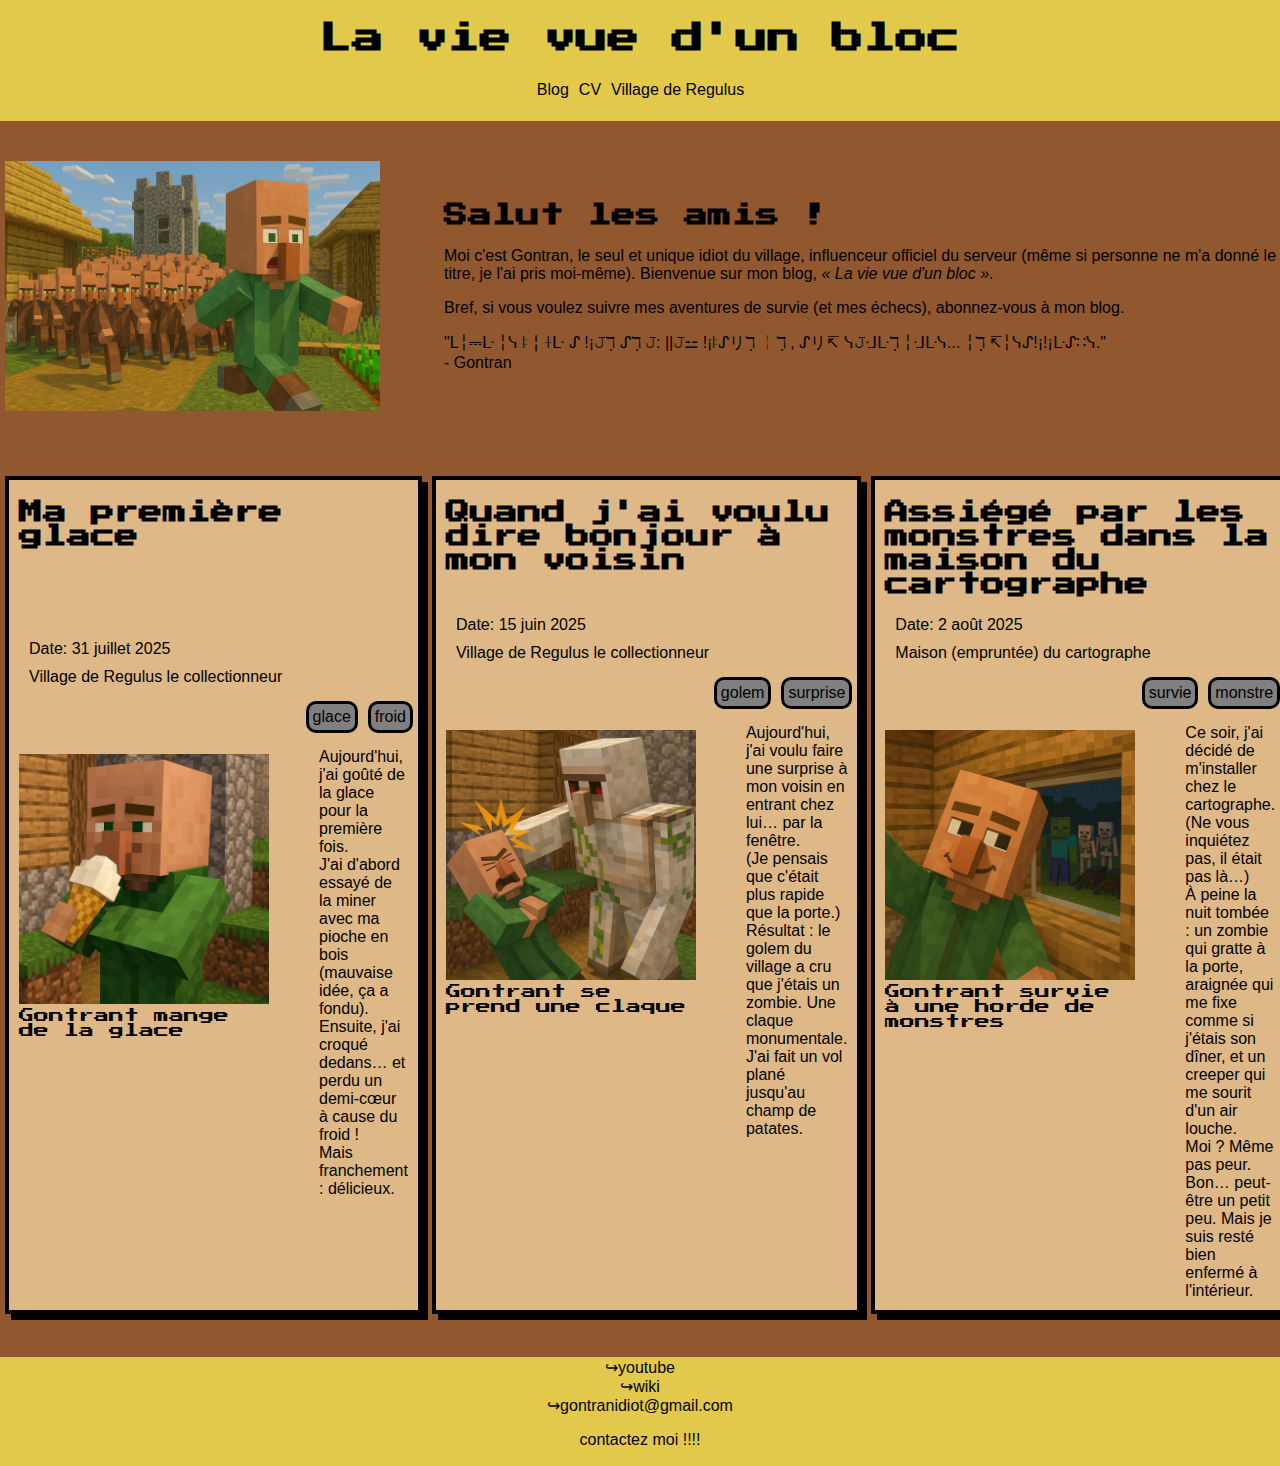
<file: index.html>
<!DOCTYPE html>
<html lang="en">

<head>
    <meta charset="UTF-8">
    <meta name="viewport" content="width=device-width, initial-scale=1.0">
    <title>La vie vue d'un bloc</title>
    <link rel="stylesheet" href="style.css">
    <link href="https://fonts.googleapis.com/css2?family=Press+Start+2P&display=swap" rel="stylesheet">
    <!--voilà le projet fun sur l'idiot du village 
    axel archambeault
    
    -->
</head>

<body>
    <nav>
        <h1>La vie vue d'un bloc</h1>
        <ul>
            <li><a href="index.html">Blog</a></li>
            <li><a href="html/cv.html">CV</a></li>
            <li><a href="/html/village.html">Village de Regulus</a></li>
        </ul>
    </nav>
    <div class="head">
        <img src="/img/poursuite.png" alt="baniere" class="baniere">
        <div class="texte">
            <h2>Salut les amis !</h2>
            <p>
                Moi c'est Gontran, le seul et unique idiot du village, influenceur officiel du serveur
                (même si personne ne m'a donné le titre, je l'ai pris moi-même). Bienvenue sur mon blog,
                <em>« La vie vue d'un bloc »</em>.
            </p>
            <p>
                Bref, si vous voulez suivre mes aventures de survie (et mes échecs), abonnez-vous à mon blog.
            </p>
            <p>
                "L╎⎓ᒷ ╎ᓭ ꖎ╎ꖌᒷ ᔑ !¡𝙹ℸ̣ ᔑℸ̣ 𝙹: ||𝙹⚍ !¡ꖎᔑリℸ̣ ╎ℸ̣ , ᔑリ↸ ᓭ𝙹ᒲᒷℸ̣ ╎ᒲᒷᓭ...
                ╎ℸ̣ ↸╎ᓭᔑ!¡!¡ᒷᔑ∷ᓭ."
                <br>- Gontran
            </p>
        </div>
    </div>
    <div class="post">
        <section class="post1">
            <div>
                <div class="text">
                    <h2>Ma première glace
                        <br><br><br><br>
                    </h2>
                    <p>Date: 31 juillet 2025</p>
                    <p>Village de Regulus le collectionneur</p>
                </div>
                <div class="tags"><span class="tag">glace</span><span class="tag">
                        froid</span></div>
                <div class="matiere">
                    <figure>
                        <img src="/img/glace.png" alt="lll">
                        <figcaption>Gontrant mange de la glace</figcaption>
                    </figure>
                    <p>Aujourd'hui, j'ai goûté de la glace pour la première fois.
                        <br>
                        J'ai d'abord essayé de la miner avec ma pioche en bois (mauvaise idée, ça a fondu).
                        <br>
                        Ensuite, j'ai croqué dedans… et perdu un demi-cœur à cause du froid !
                        <br>
                        Mais franchement : délicieux.
                    </p>
                </div>
            </div>
        </section>
        <section class="post2">
            <div>
                <div class="text">
                    <h2>Quand j'ai voulu dire bonjour à mon voisin
                        <br><br>
                    </h2>
                    <p>Date: 15 juin 2025</p>
                    <p>Village de Regulus le collectionneur</p>
                </div>
                <div class="tags"><span class="tag">golem</span><span class="tag">
                        surprise</span></div>
                <div class="matiere">
                    <figure>
                        <img src="/img/golem.png" alt="lll">
                        <figcaption>Gontrant se prend une claque</figcaption>
                    </figure>
                    <p>Aujourd'hui, j'ai voulu faire une surprise à mon voisin en entrant chez lui… par la fenêtre.
                        <br>
                        (Je pensais que c'était plus rapide que la porte.)
                        <br>

                        Résultat : le golem du village a cru que j'étais un zombie.
                        Une claque monumentale.
                        <br>
                        J'ai fait un vol plané jusqu'au champ de patates.
                    </p>
                </div>
            </div>
        </section>
        <section class="post3">
            <div>
                <div class="text">
                    <h2>Assiégé par les monstres dans la maison du cartographe</h2>
                    <p>Date: 2 août 2025</p>
                    <p>Maison (empruntée) du cartographe</p>
                </div>
                <div class="tags"><span class="tag">survie</span><span class="tag">
                        monstre</span></div>
                <div class="matiere">
                    <figure>
                        <img src="/img/nuit.png" alt="lll">
                        <figcaption>Gontrant survie à une horde de monstres</figcaption>
                    </figure>
                    <p>Ce soir, j'ai décidé de m'installer chez le cartographe.
                        (Ne vous inquiétez pas, il était pas là…)
                        <br>
                        À peine la nuit tombée :
                        un zombie qui gratte à la porte, araignée qui me fixe comme si j'étais son dîner, et un creeper qui me sourit d'un air louche.
                        <br>
                        Moi ?
                        Même pas peur.
                        Bon… peut-être un petit peu. Mais je suis resté bien enfermé à l'intérieur.

                    </p>
                </div>
            </div>
        </section>
    </div>
    <br>
    <footer>
        
        <div class="link">
            <a href="https://www.youtube.com/watch?v=K6Cpxjx2oUg">↪youtube</a>
            <a href="https://minecraftfanon.fandom.com/wiki/Village_idiot">↪wiki</a>
            <a href="">↪gontranidiot@gmail.com</a>
        </div>
        <p>contactez moi !!!!</p>
    </footer>
</body>

</html>
</file>
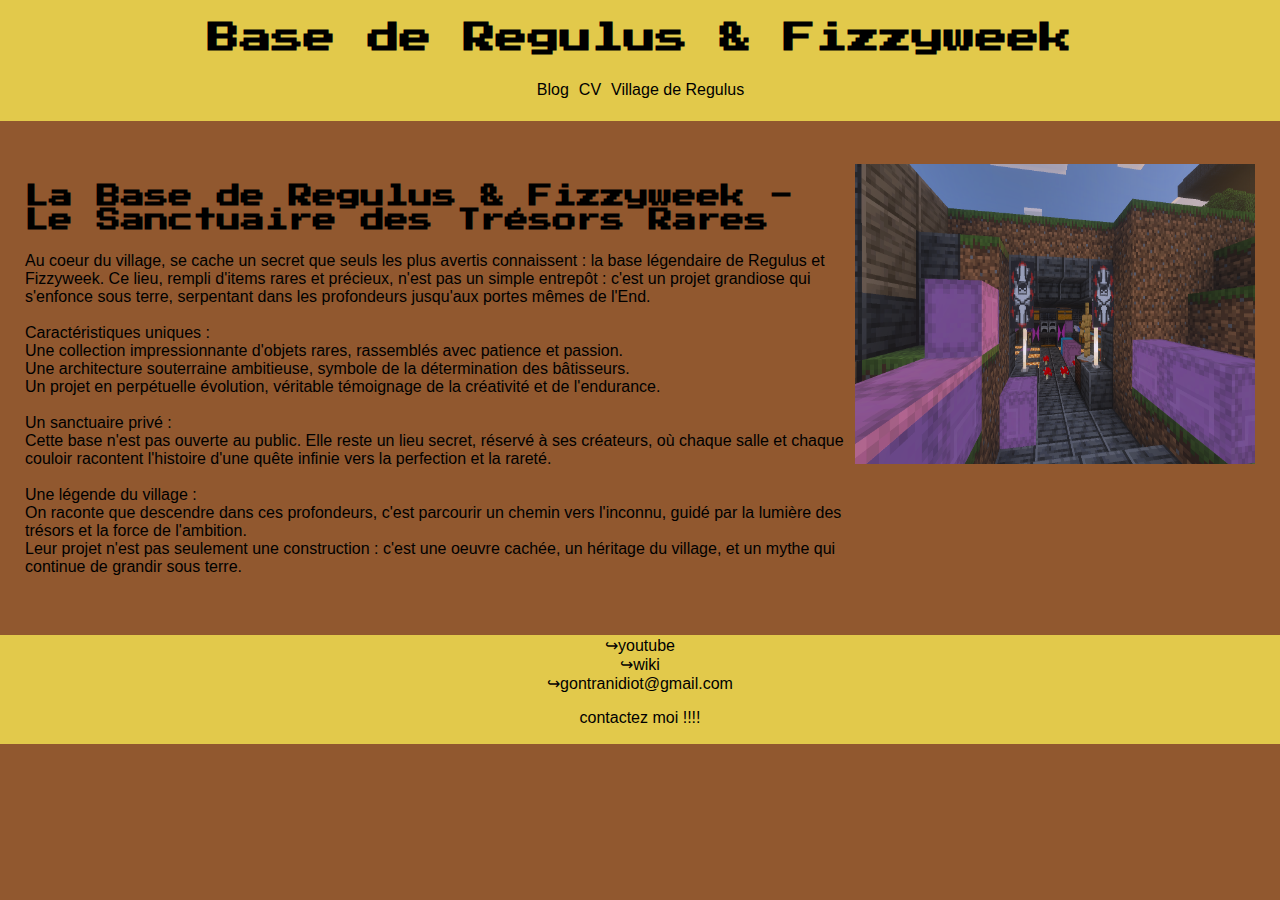
<file: html/base.html>
<!DOCTYPE html>
<html lang="en">

<head>
    <meta charset="UTF-8">
    <meta name="viewport" content="width=device-width, initial-scale=1.0">
    <title>Base de Regulus & Fizzyweek</title>
    <link rel="stylesheet" href="/style.css">
    <link href="https://fonts.googleapis.com/css2?family=Press+Start+2P&display=swap" rel="stylesheet">

</head>

<body>
    <nav>
        <h1>Base de Regulus & Fizzyweek</h1>
        <ul>
            <li><a href="/index.html">Blog</a></li>
            <li><a href="cv.html">CV</a></li>
            <li><a href="village.html">Village de Regulus</a></li>
        </ul>
    </nav>
    <br>
    <div class="presentation">
        <div>
            <h2>La Base de Regulus & Fizzyweek - Le Sanctuaire des Trésors Rares</h2>
            <p>Au coeur du village, se cache un secret que seuls les plus avertis connaissent : la base légendaire de
                Regulus et Fizzyweek.
                Ce lieu, rempli d'items rares et précieux, n'est pas un simple entrepôt : c'est un projet grandiose qui
                s'enfonce sous terre, serpentant dans les profondeurs jusqu'aux portes mêmes de l'End.
                <br><br>
                Caractéristiques uniques :
                <br>
                Une collection impressionnante d'objets rares, rassemblés avec patience et passion.
                <br>
                Une architecture souterraine ambitieuse, symbole de la détermination des bâtisseurs.
                <br>
                Un projet en perpétuelle évolution, véritable témoignage de la créativité et de l'endurance.
                <br><br>
                Un sanctuaire privé :
                <br>
                Cette base n'est pas ouverte au public. Elle reste un lieu secret, réservé à ses créateurs, où chaque
                salle et chaque couloir racontent l'histoire d'une quête infinie vers la perfection et la rareté.
                <br><br>
                Une légende du village :
                <br>
                On raconte que descendre dans ces profondeurs, c'est parcourir un chemin vers l'inconnu, guidé par la
                lumière des trésors et la force de l'ambition.
                <br>
                Leur projet n'est pas seulement une construction : c'est une oeuvre cachée, un héritage du village, et un
                mythe qui continue de grandir sous terre.</p>
        </div>
        <img src="/img/base.png" alt="">

    </div>
    <br>
    <footer>

        <div class="link">
            <a href="https://www.youtube.com/watch?v=K6Cpxjx2oUg">↪youtube</a>
            <a href="https://minecraftfanon.fandom.com/wiki/Village_idiot">↪wiki</a>
            <a href="">↪gontranidiot@gmail.com</a>
        </div>
        <p>contactez moi !!!!</p>
    </footer>
</body>

</html>
</file>
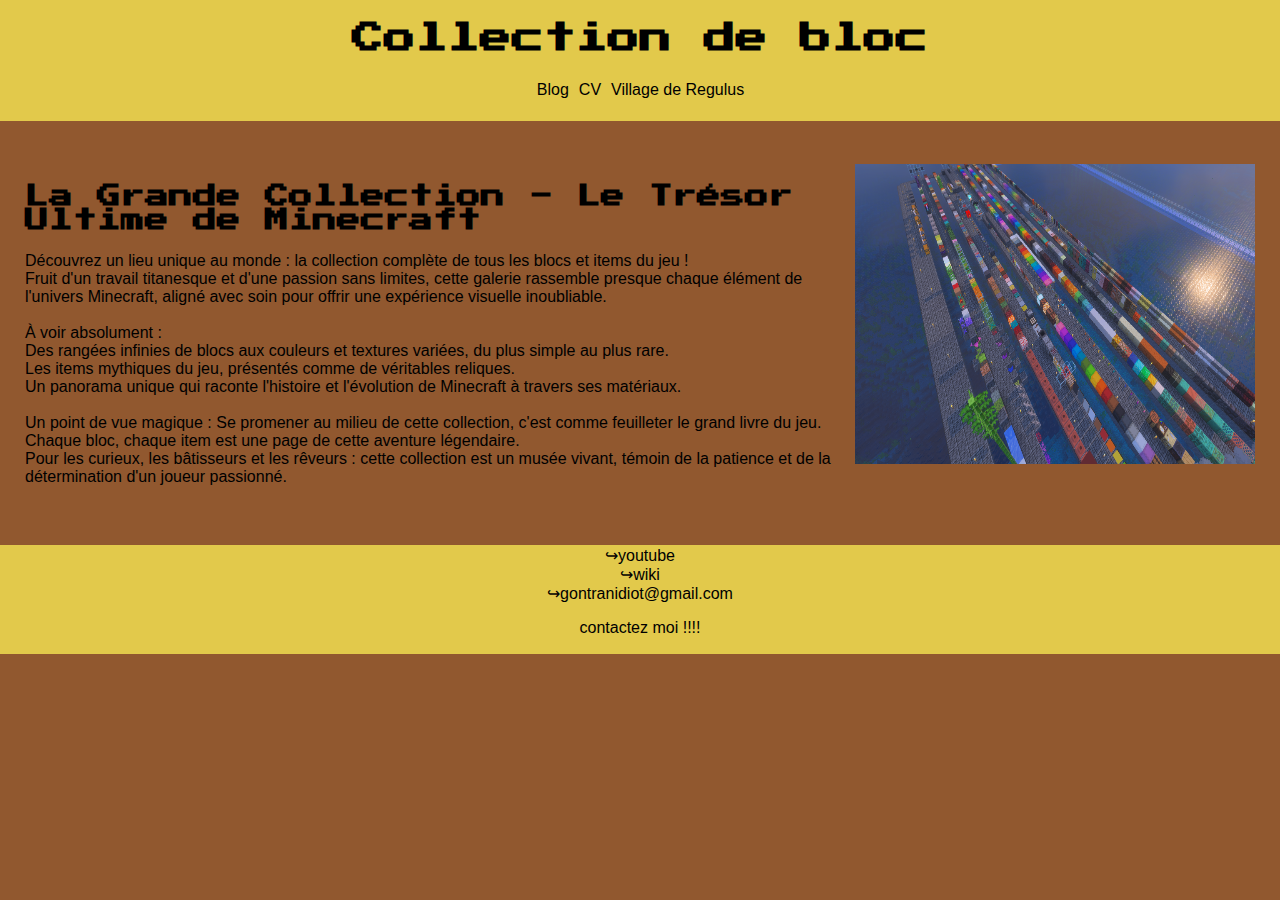
<file: html/collection.html>
<!DOCTYPE html>
<html lang="en">

<head>
    <meta charset="UTF-8">
    <meta name="viewport" content="width=device-width, initial-scale=1.0">
    <title>Collection de bloc</title>
    <link rel="stylesheet" href="/style.css">
    <link href="https://fonts.googleapis.com/css2?family=Press+Start+2P&display=swap" rel="stylesheet">

</head>

<body>
    <nav>
        <h1>Collection de bloc</h1>
        <ul>
            <li><a href="/index.html">Blog</a></li>
            <li><a href="cv.html">CV</a></li>
            <li><a href="village.html">Village de Regulus</a></li>
        </ul>
    </nav>
    <br>
    <div class="presentation">
        <div>
            <h2>La Grande Collection - Le Trésor Ultime de Minecraft</h2>
            <p>Découvrez un lieu unique au monde : la collection complète de tous les blocs et items du jeu !
                <br>
                Fruit d'un travail titanesque et d'une passion sans limites, cette galerie rassemble presque chaque
                élément de l'univers Minecraft, aligné avec soin pour offrir une expérience visuelle inoubliable.
                <br><br>
                À voir absolument :
                <br>
                Des rangées infinies de blocs aux couleurs et textures variées, du plus simple au plus rare.
                <br>
                Les items mythiques du jeu, présentés comme de véritables reliques.
                <br>
                Un panorama unique qui raconte l'histoire et l'évolution de Minecraft à travers ses matériaux.
                <br><br>
                Un point de vue magique :
                Se promener au milieu de cette collection, c'est comme feuilleter le grand livre du jeu. Chaque bloc,
                chaque item est une page de cette aventure légendaire.
                <br>
                Pour les curieux, les bâtisseurs et les rêveurs : cette collection est un musée vivant, témoin de la
                patience et de la détermination d'un joueur passionné.</p>
        </div>
        <img src="/img/collection.png" alt="">

    </div>
    <br>
    <footer>

        <div class="link">
            <a href="https://www.youtube.com/watch?v=K6Cpxjx2oUg">↪youtube</a>
            <a href="https://minecraftfanon.fandom.com/wiki/Village_idiot">↪wiki</a>
            <a href="">↪gontranidiot@gmail.com</a>
        </div>
        <p>contactez moi !!!!</p>
    </footer>
</body>

</html>
</file>
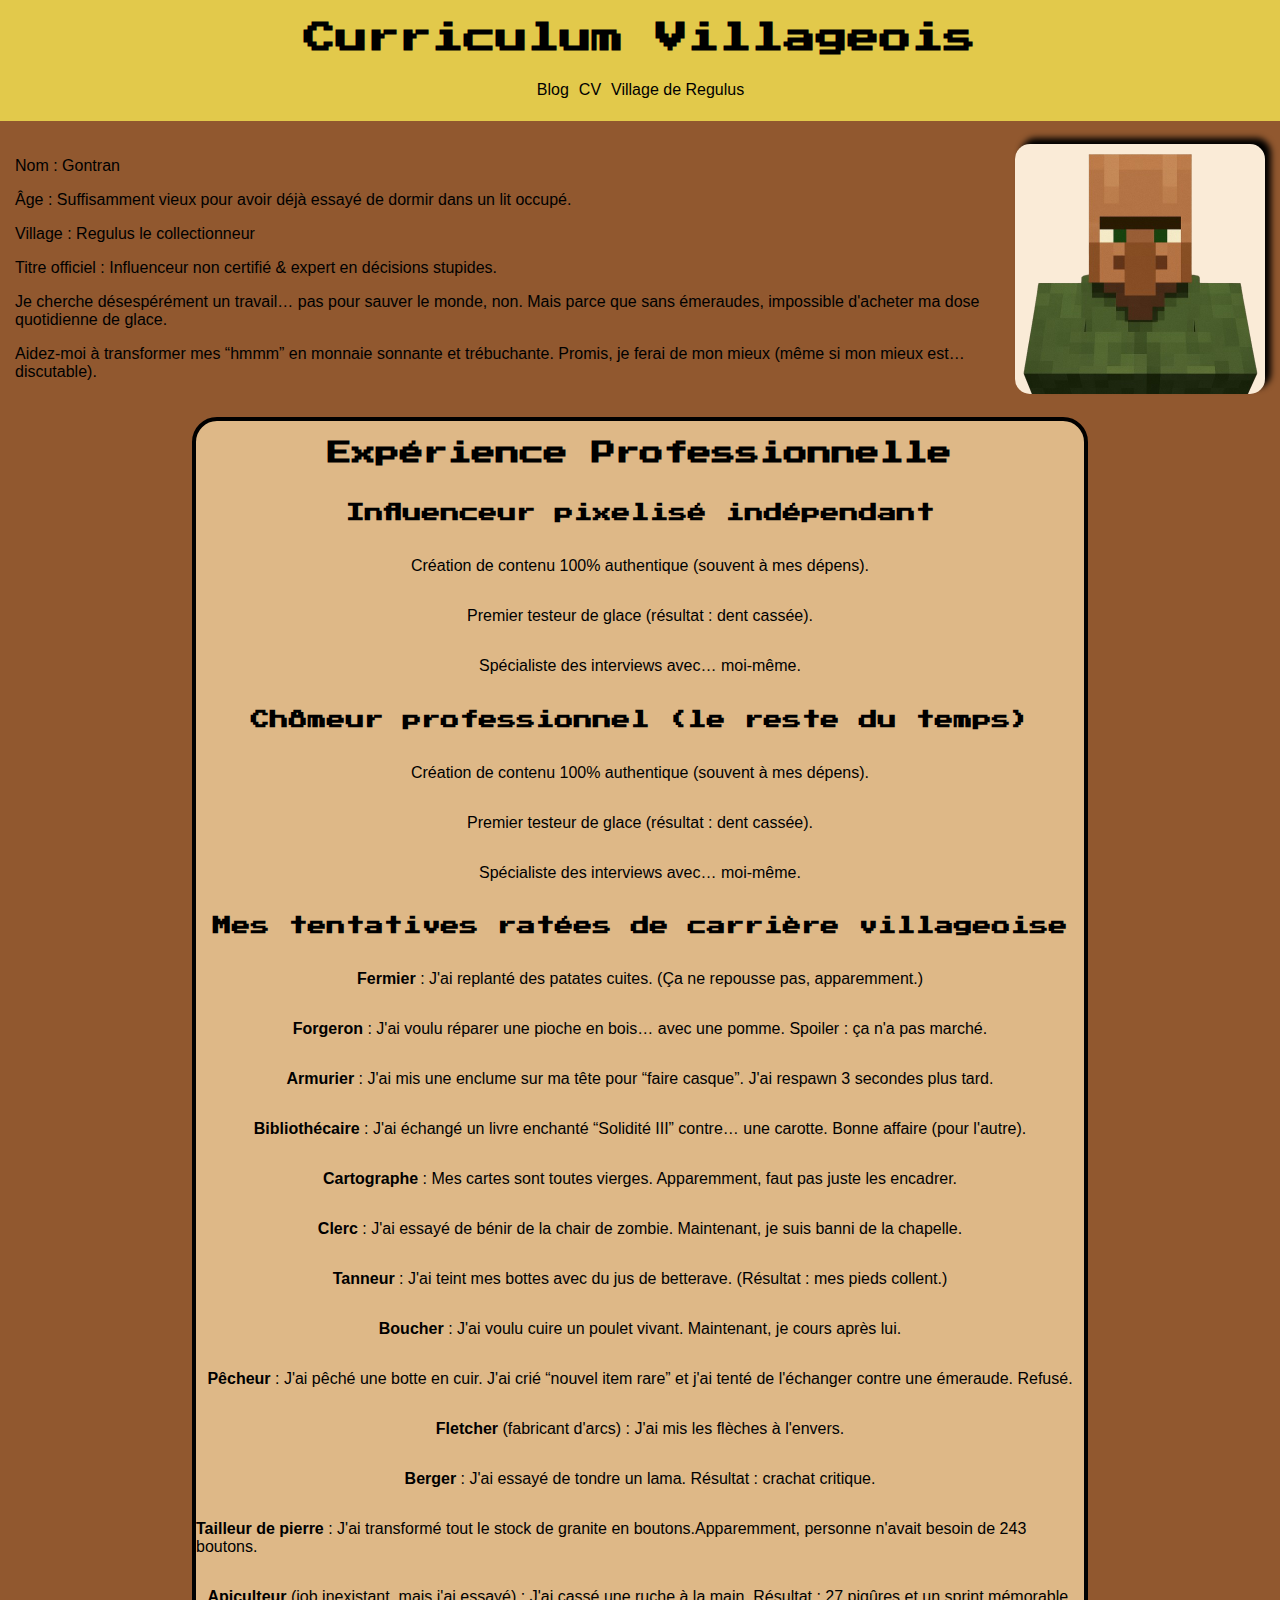
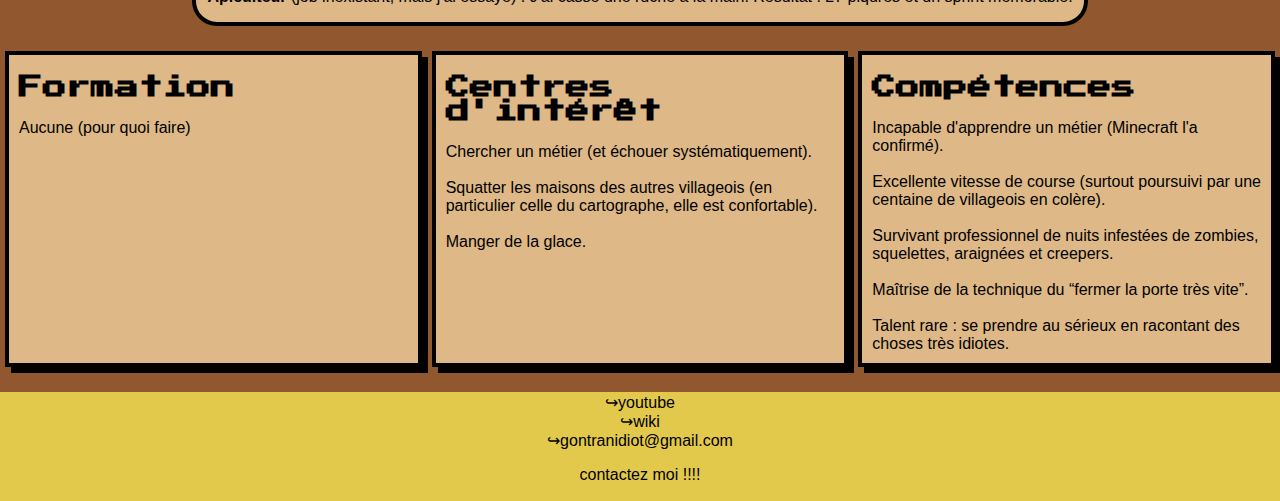
<file: html/cv.html>
<!DOCTYPE html>
<html lang="en">

<head>
    <meta charset="UTF-8">
    <meta name="viewport" content="width=device-width, initial-scale=1.0">
    <title>Cv</title>
    <link rel="stylesheet" href="/style.css">
        <link href="https://fonts.googleapis.com/css2?family=Press+Start+2P&display=swap" rel="stylesheet">

</head>

<body>
    <nav>
        <h1>Curriculum Villageois</h1>
        <ul>
            <li><a href="/index.html">Blog</a></li>
            <li><a href="cv.html">CV</a></li>
            <li><a href="village.html">Village de Regulus</a></li>
        </ul>
    </nav>
    <div class="haut">
        <div>
            <p>Nom : Gontran</p>
            <p>Âge : Suffisamment vieux pour avoir déjà essayé de dormir dans un lit occupé.</p>
            <p>Village : Regulus le collectionneur</p>
            <p>Titre officiel : Influenceur non certifié & expert en décisions stupides.</p>
            <p>Je cherche désespérément un travail… pas pour sauver le monde, non.
               Mais parce que sans émeraudes, impossible d'acheter ma dose quotidienne de glace.
            </p>
            <p>Aidez-moi à transformer mes “hmmm” en monnaie sonnante et trébuchante.
               Promis, je ferai de mon mieux (même si mon mieux est… discutable).</p>
        </div>
        <img src="/img/photo.png" alt="">
    </div>
    
    <div class="exp">
        <h2>Expérience Professionnelle</h2>
        <h3>Influenceur pixelisé indépendant</h3>
        <p>Création de contenu 100% authentique (souvent à mes dépens).</p>
        <p>Premier testeur de glace (résultat : dent cassée).</p>
        <p>Spécialiste des interviews avec… moi-même.</p>
        
        <h3>Chômeur professionnel (le reste du temps)</h3>
        <p>Création de contenu 100% authentique (souvent à mes dépens).</p>
        <p>Premier testeur de glace (résultat : dent cassée).</p>
        <p>Spécialiste des interviews avec… moi-même.</p>
        
        <h3>Mes tentatives ratées de carrière villageoise</h3>
        <p><b>Fermier</b> : J'ai replanté des patates cuites. (Ça ne repousse pas, apparemment.)</p>
        <p><b>Forgeron</b> : J'ai voulu réparer une pioche en bois… avec une pomme. Spoiler : ça n'a pas marché.</p>
        <p><b>Armurier</b> : J'ai mis une enclume sur ma tête pour “faire casque”. J'ai respawn 3 secondes plus tard.</p>
        <p><b>Bibliothécaire</b> : J'ai échangé un livre enchanté “Solidité III” contre… une carotte. Bonne affaire (pour l'autre).</p>
        <p><b>Cartographe</b> : Mes cartes sont toutes vierges. Apparemment, faut pas juste les encadrer.</p>
        <p><b>Clerc</b> : J'ai essayé de bénir de la chair de zombie. Maintenant, je suis banni de la chapelle.</p>
        <p><b>Tanneur</b> : J'ai teint mes bottes avec du jus de betterave. (Résultat : mes pieds collent.)</p>
        <p><b>Boucher</b> : J'ai voulu cuire un poulet vivant. Maintenant, je cours après lui.</p>
        <p><b>Pêcheur</b> : J'ai pêché une botte en cuir. J'ai crié “nouvel item rare” et j'ai tenté de l'échanger contre une émeraude. Refusé.</p>
        <p><b>Fletcher</b> (fabricant d'arcs) : J'ai mis les flèches à l'envers.</p>
        <p><b>Berger</b> : J'ai essayé de tondre un lama. Résultat : crachat critique.</p>
        <p><b>Tailleur de pierre</b> : J'ai transformé tout le stock de granite en boutons.Apparemment, personne n'avait besoin de 243 boutons.</p>
        <p><b>Apiculteur</b> (job inexistant, mais j'ai essayé) : J'ai cassé une ruche à la main. Résultat : 27 piqûres et un sprint mémorable.</p>
    </div>
      <div class="post">
        <section class="post1">
            
                <div class="text">
                    <h2>Formation
                    </h2>
                </div>

                <p>Aucune (pour quoi faire)</p>

            
        </section>
        <section class="post2">
            <div>
                <div class="text">
                    <h2>Centres d'intérêt

                    </h2>

                </div>


                    <p>Chercher un métier (et échouer systématiquement).
                        <br><br>
                        Squatter les maisons des autres villageois (en particulier celle du cartographe, elle est confortable).
                        <br><br>

                        Manger de la glace.

                    </p>
            </div>
        </section>
        <section class="post3">
            <div>
                <div class="text">
                    <h2>Compétences</h2>

                </div>
                    <p>Incapable d'apprendre un métier (Minecraft l'a confirmé).

                        <br>
                        <br>
                       Excellente vitesse de course (surtout poursuivi par une centaine de villageois en colère).
                        <br>
                        <br>
                        Survivant professionnel de nuits infestées de zombies, squelettes, araignées et creepers.
                        <br>
                        <br>
                        Maîtrise de la technique du “fermer la porte très vite”.
                        <br>
                        <br>
                        Talent rare : se prendre au sérieux en racontant des choses très idiotes.
                    </p>
            </div>
        </section>
    </div>
    <footer>
        
        <div class="link">
            <a href="https://www.youtube.com/watch?v=K6Cpxjx2oUg">↪youtube</a>
            <a href="https://minecraftfanon.fandom.com/wiki/Village_idiot">↪wiki</a>
            <a href="">↪gontranidiot@gmail.com</a>
        </div>
        <p>contactez moi !!!!</p>
    </footer>
</body>

</html>
</file>
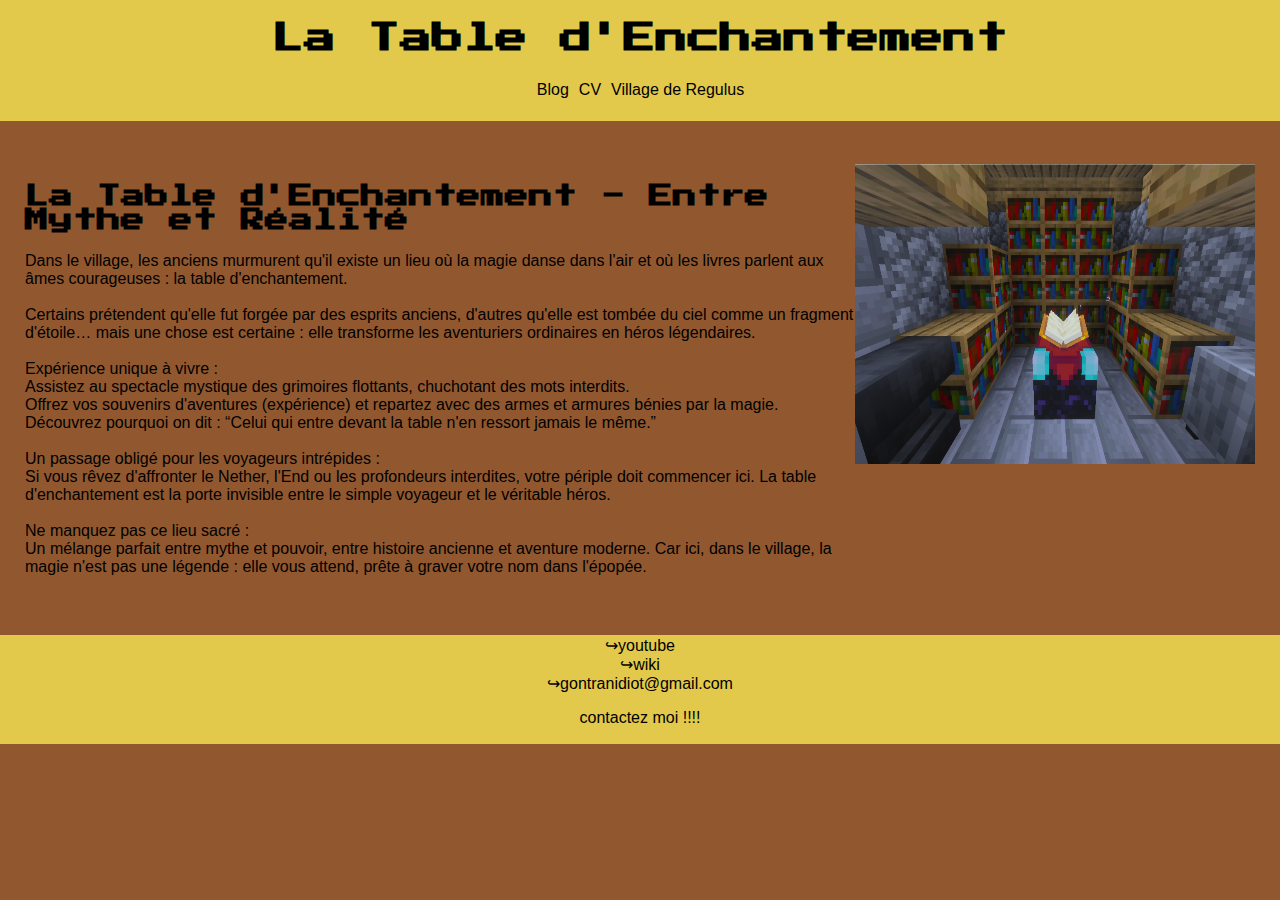
<file: html/enchantement.html>
<!DOCTYPE html>
<html lang="en">

<head>
    <meta charset="UTF-8">
    <meta name="viewport" content="width=device-width, initial-scale=1.0">
    <title>La Table d'Enchantement</title>
    <link rel="stylesheet" href="/style.css">
    <link href="https://fonts.googleapis.com/css2?family=Press+Start+2P&display=swap" rel="stylesheet">

</head>

<body>
    <nav>
        <h1>La Table d'Enchantement</h1>
        <ul>
            <li><a href="/index.html">Blog</a></li>
            <li><a href="cv.html">CV</a></li>
            <li><a href="village.html">Village de Regulus</a></li>
        </ul>
    </nav>
    <br>
    <div class="presentation">
        <div>
            <h2>La Table d'Enchantement - Entre Mythe et Réalité</h2>
            <p>Dans le village, les anciens murmurent qu'il existe un lieu où la magie danse dans l'air et où les livres
                parlent aux âmes courageuses : la table d'enchantement.
                <br><br>
                Certains prétendent qu'elle fut forgée par des esprits anciens, d'autres qu'elle est tombée du ciel
                comme un fragment d'étoile… mais une chose est certaine : elle transforme les aventuriers ordinaires en
                héros légendaires.
                <br><br>
                Expérience unique à vivre :
                <br>
                Assistez au spectacle mystique des grimoires flottants, chuchotant des mots interdits.
                <br>
                Offrez vos souvenirs d'aventures (expérience) et repartez avec des armes et armures bénies par la magie.
                <br>
                Découvrez pourquoi on dit : “Celui qui entre devant la table n'en ressort jamais le même.”
                <br><br>
                Un passage obligé pour les voyageurs intrépides :
                <br>
                Si vous rêvez d'affronter le Nether, l'End ou les profondeurs interdites, votre périple doit commencer
                ici. La table d'enchantement est la porte invisible entre le simple voyageur et le véritable héros.
                <br><br>
                Ne manquez pas ce lieu sacré :
                <br>
                Un mélange parfait entre mythe et pouvoir, entre histoire ancienne et aventure moderne.
                Car ici, dans le village, la magie n'est pas une légende : elle vous attend, prête à graver votre nom
                dans l'épopée.
            </p>
        </div>
        <img src="/img/enchant.png" alt="">

    </div>
    <br>
    <footer>

        <div class="link">
            <a href="https://www.youtube.com/watch?v=K6Cpxjx2oUg">↪youtube</a>
            <a href="https://minecraftfanon.fandom.com/wiki/Village_idiot">↪wiki</a>
            <a href="">↪gontranidiot@gmail.com</a>
        </div>
        <p>contactez moi !!!!</p>
    </footer>
</body>

</html>
</file>
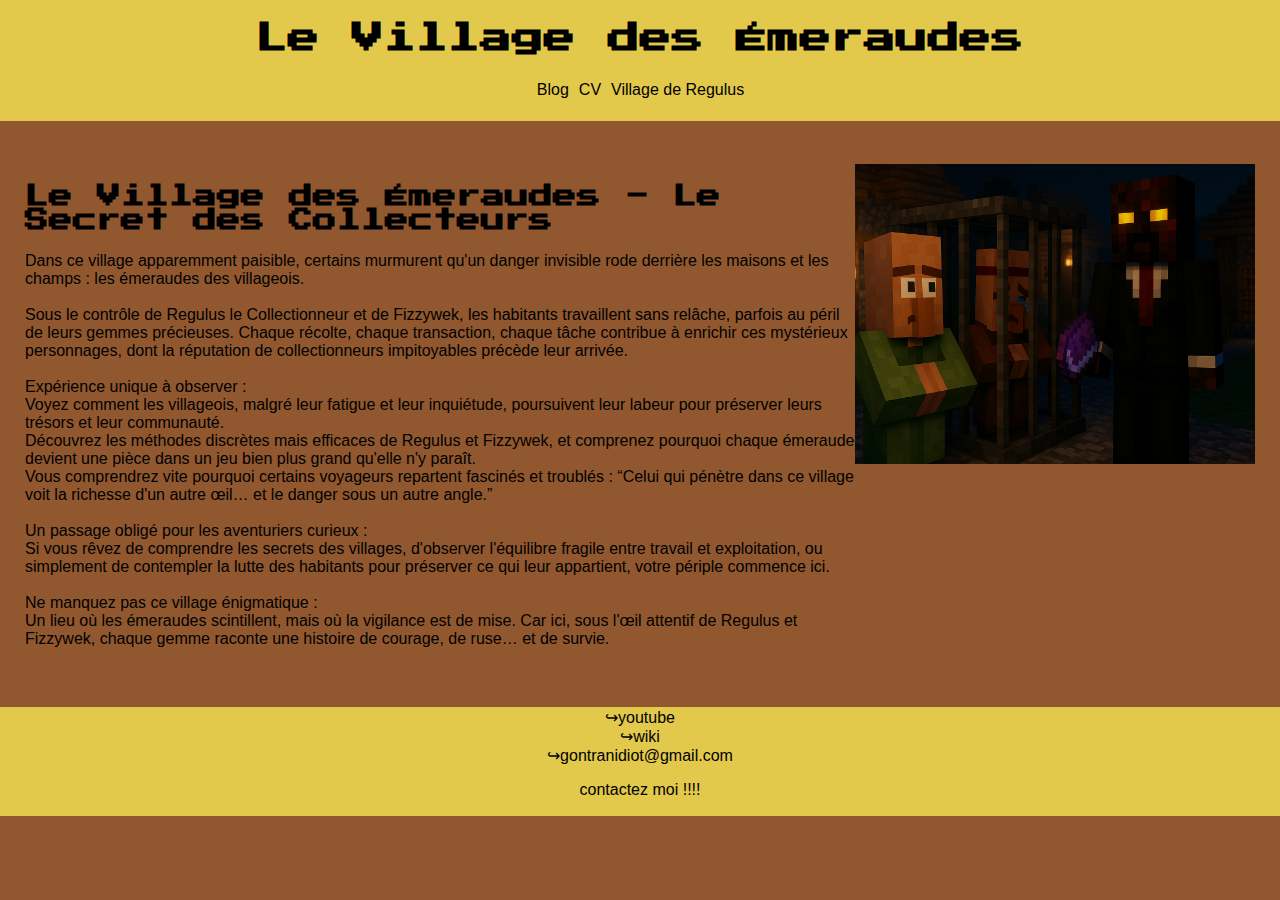
<file: html/exploitation.html>
<!DOCTYPE html>
<html lang="en">

<head>
    <meta charset="UTF-8">
    <meta name="viewport" content="width=device-width, initial-scale=1.0">
    <title>Le Village des Émeraudes</title>
    <link rel="stylesheet" href="/style.css">
    <link href="https://fonts.googleapis.com/css2?family=Press+Start+2P&display=swap" rel="stylesheet">

</head>

<body>
    <nav>
        <h1>Le Village des Émeraudes</h1>
        <ul>
            <li><a href="/index.html">Blog</a></li>
            <li><a href="cv.html">CV</a></li>
            <li><a href="village.html">Village de Regulus</a></li>
        </ul>
    </nav>
    <br>
    <div class="presentation">
        <div>
            <h2>Le Village des Émeraudes - Le Secret des Collecteurs</h2>
            <p>Dans ce village apparemment paisible, certains murmurent qu'un danger invisible rode derrière les maisons
                et les champs : les émeraudes des villageois. <br><br> Sous le contrôle de Regulus le Collectionneur et
                de Fizzywek, les habitants travaillent sans relâche, parfois au péril de leurs
                gemmes précieuses. Chaque récolte, chaque transaction, chaque tâche contribue à enrichir ces mystérieux
                personnages, dont la réputation de collectionneurs impitoyables précède leur arrivée. <br><br>
                Expérience unique à observer : <br> Voyez comment les villageois, malgré leur fatigue et leur
                inquiétude, poursuivent leur labeur pour préserver leurs trésors et leur communauté. <br> Découvrez les
                méthodes discrètes mais efficaces de Regulus et Fizzywek, et comprenez pourquoi chaque émeraude devient
                une pièce dans un jeu bien plus grand qu'elle n'y paraît. <br> Vous comprendrez vite pourquoi certains
                voyageurs repartent fascinés et troublés : “Celui qui pénètre dans ce village voit la richesse d'un
                autre œil… et le danger sous un autre angle.” <br><br> Un passage obligé pour les aventuriers curieux :
                <br> Si vous rêvez de comprendre les secrets des villages, d'observer l'équilibre fragile entre travail
                et exploitation, ou simplement de contempler la lutte des habitants pour préserver ce qui leur
                appartient, votre périple commence ici. <br><br> Ne manquez pas ce village énigmatique : <br> Un lieu où
                les émeraudes scintillent, mais où la vigilance est de mise. Car ici, sous l'œil attentif de Regulus et
                Fizzywek, chaque gemme raconte une histoire de courage, de ruse… et de survie.
            </p>
        </div>
        <img src="/img/reg.png" alt="">

    </div>
    <br>
    <footer>

        <div class="link">
            <a href="https://www.youtube.com/watch?v=K6Cpxjx2oUg">↪youtube</a>
            <a href="https://minecraftfanon.fandom.com/wiki/Village_idiot">↪wiki</a>
            <a href="">↪gontranidiot@gmail.com</a>
        </div>
        <p>contactez moi !!!!</p>
    </footer>
</body>

</html>
</file>
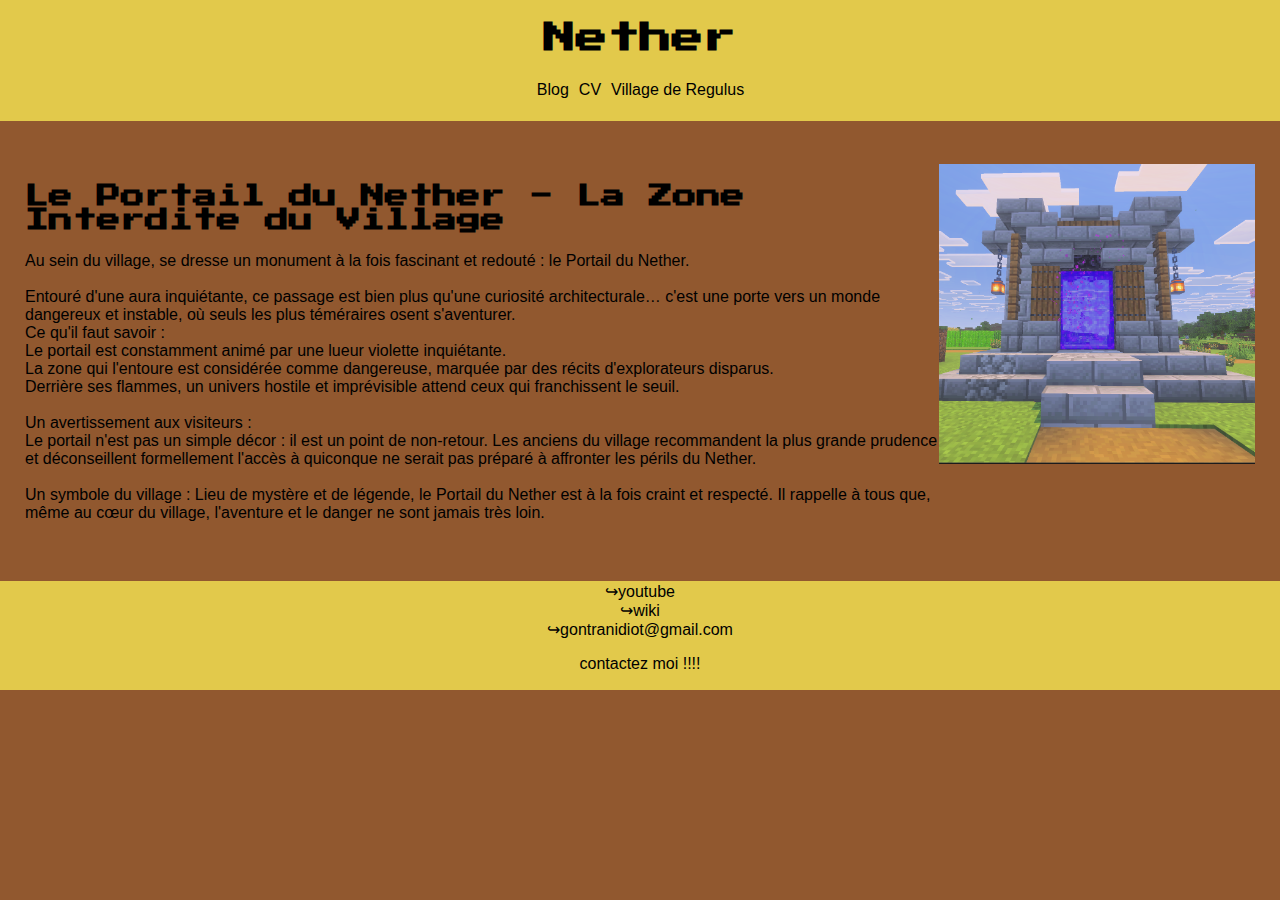
<file: html/nether.html>
<!DOCTYPE html>
<html lang="en">

<head>
    <meta charset="UTF-8">
    <meta name="viewport" content="width=device-width, initial-scale=1.0">
    <title>Nether</title>
    <link rel="stylesheet" href="/style.css">
    <link href="https://fonts.googleapis.com/css2?family=Press+Start+2P&display=swap" rel="stylesheet">

</head>

<body>
    <nav>
        <h1>Nether</h1>
        <ul>
            <li><a href="/index.html">Blog</a></li>
            <li><a href="cv.html">CV</a></li>
            <li><a href="village.html">Village de Regulus</a></li>
        </ul>
    </nav>
    <br>
    <div class="presentation">
        <div>
            <h2>Le Portail du Nether - La Zone Interdite du Village</h2>
            <p>Au sein du village, se dresse un monument à la fois fascinant et redouté : le Portail du Nether.
                <br><br>
                Entouré d'une aura inquiétante, ce passage est bien plus qu'une curiosité architecturale… c'est une
                porte vers un monde dangereux et instable, où seuls les plus téméraires osent s'aventurer.
                <br>
                Ce qu'il faut savoir :
                <br>
                Le portail est constamment animé par une lueur violette inquiétante.
                <br>
                La zone qui l'entoure est considérée comme dangereuse, marquée par des récits d'explorateurs disparus.
                <br>
                Derrière ses flammes, un univers hostile et imprévisible attend ceux qui franchissent le seuil.
                <br><br>
                Un avertissement aux visiteurs :
                <br>
                Le portail n'est pas un simple décor : il est un point de non-retour. Les anciens du village
                recommandent la plus grande prudence et déconseillent formellement l'accès à quiconque ne serait pas
                préparé à affronter les périls du Nether.
                <br><br>
                Un symbole du village :
                Lieu de mystère et de légende, le Portail du Nether est à la fois craint et respecté.
                Il rappelle à tous que, même au cœur du village, l'aventure et le danger ne sont jamais très loin.
            </p>
        </div>
        <img src="/img/the nether.png" alt="">

    </div>
    <br>
    <footer>

        <div class="link">
            <a href="https://www.youtube.com/watch?v=K6Cpxjx2oUg">↪youtube</a>
            <a href="https://minecraftfanon.fandom.com/wiki/Village_idiot">↪wiki</a>
            <a href="">↪gontranidiot@gmail.com</a>
        </div>
        <p>contactez moi !!!!</p>
    </footer>
</body>

</html>
</file>
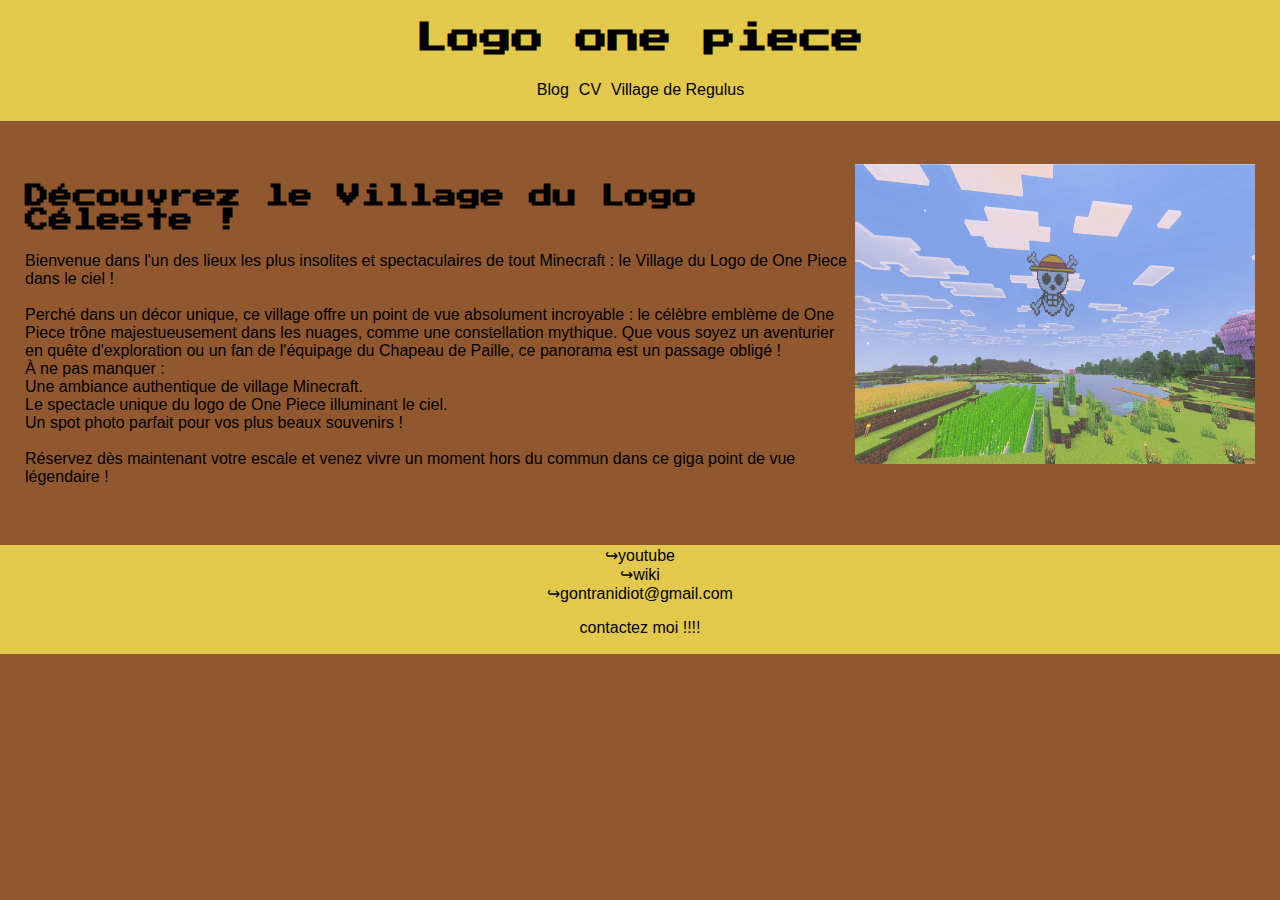
<file: html/op.html>
<!DOCTYPE html>
<html lang="en">

<head>
    <meta charset="UTF-8">
    <meta name="viewport" content="width=device-width, initial-scale=1.0">
    <title>Logo one piece</title>
    <link rel="stylesheet" href="/style.css">
    <link href="https://fonts.googleapis.com/css2?family=Press+Start+2P&display=swap" rel="stylesheet">

</head>

<body>
    <nav>
        <h1>Logo one piece</h1>
        <ul>
            <li><a href="/index.html">Blog</a></li>
            <li><a href="cv.html">CV</a></li>
            <li><a href="village.html">Village de Regulus</a></li>
        </ul>
    </nav>
    <br>
    <div class="presentation">
        <div>
            <h2>Découvrez le Village du Logo Céleste !</h2>
            <p>Bienvenue dans l'un des lieux les plus insolites et spectaculaires de tout Minecraft : le Village du
                Logo de One Piece dans le ciel !
                <br><br>
                Perché dans un décor unique, ce village offre un point de vue absolument incroyable : le célèbre emblème
                de One Piece trône majestueusement dans les nuages, comme une constellation mythique.
                Que vous soyez un aventurier en quête d'exploration ou un fan de l'équipage du Chapeau de Paille, ce
                panorama est un passage obligé !
                <br>
                À ne pas manquer :
                <br>
                Une ambiance authentique de village Minecraft.
                <br>
                Le spectacle unique du logo de One Piece illuminant le ciel.
                <br>
                Un spot photo parfait pour vos plus beaux souvenirs ! 
                <br><br>
                Réservez dès maintenant votre escale et venez vivre un moment hors du commun dans ce giga point de vue
                légendaire !</p>
        </div>
        <img src="/img/op.png" alt="">

    </div>
    <br>
    <footer>

        <div class="link">
            <a href="https://www.youtube.com/watch?v=K6Cpxjx2oUg">↪youtube</a>
            <a href="https://minecraftfanon.fandom.com/wiki/Village_idiot">↪wiki</a>
            <a href="">↪gontranidiot@gmail.com</a>
        </div>
        <p>contactez moi !!!!</p>
    </footer>
</body>

</html>
</file>
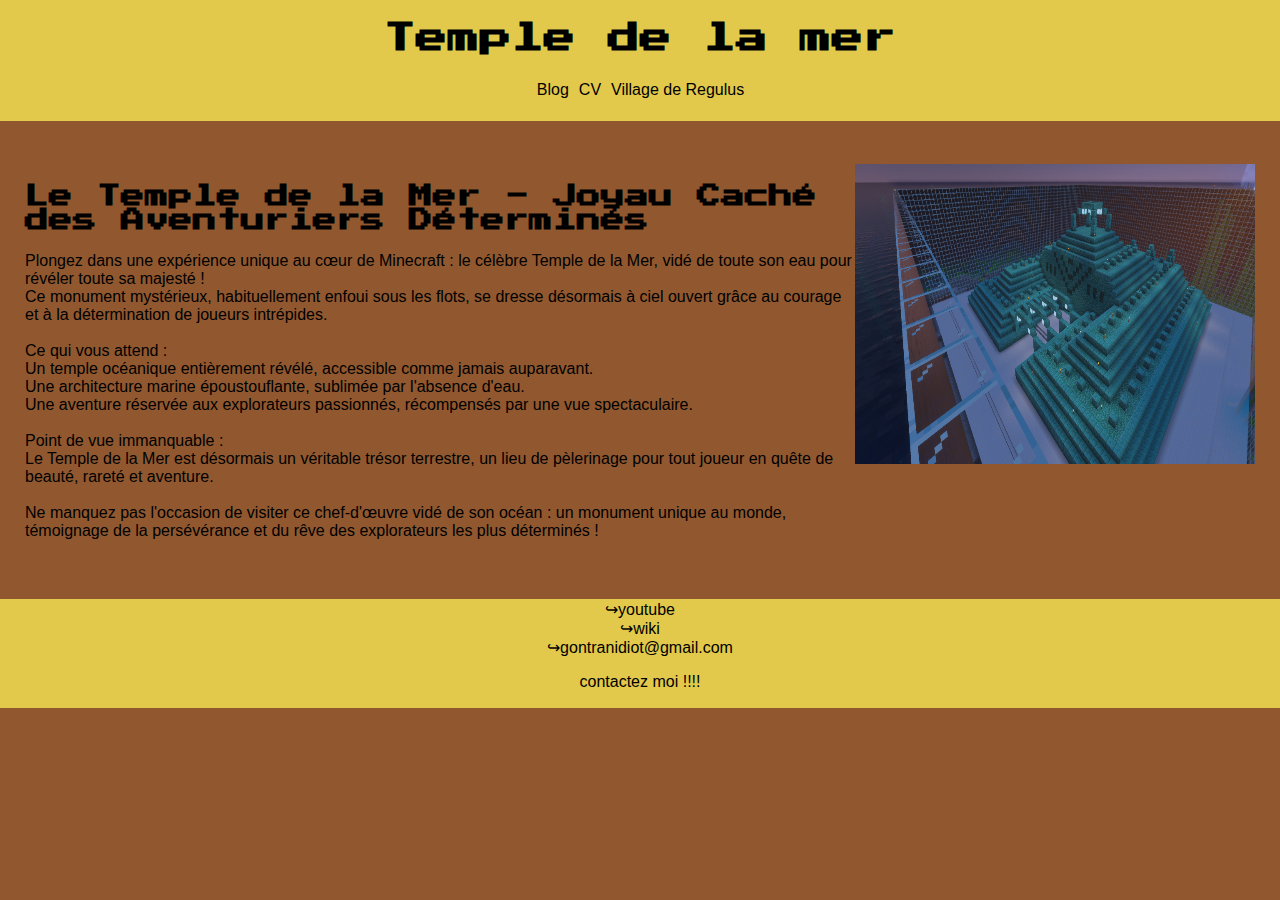
<file: html/temple.html>
<!DOCTYPE html>
<html lang="en">

<head>
    <meta charset="UTF-8">
    <meta name="viewport" content="width=device-width, initial-scale=1.0">
    <title>Temple de la mer</title>
    <link rel="stylesheet" href="/style.css">
    <link href="https://fonts.googleapis.com/css2?family=Press+Start+2P&display=swap" rel="stylesheet">

</head>

<body>
    <nav>
        <h1>Temple de la mer</h1>
        <ul>
            <li><a href="/index.html">Blog</a></li>
            <li><a href="cv.html">CV</a></li>
            <li><a href="village.html">Village de Regulus</a></li>
        </ul>
    </nav>
    <br>
    <div class="presentation">
        <div>
            <h2>Le Temple de la Mer - Joyau Caché des Aventuriers Déterminés</h2>
            <p>
                Plongez dans une expérience unique au cœur de Minecraft : le célèbre Temple de la Mer, vidé de toute son
                eau pour révéler toute sa majesté !
                <br>
                Ce monument mystérieux, habituellement enfoui sous les flots, se dresse désormais à ciel ouvert grâce au
                courage et à la détermination de joueurs intrépides.
                <br><br>    
                Ce qui vous attend :
                <br>
                Un temple océanique entièrement révélé, accessible comme jamais auparavant.
                <br>
                Une architecture marine époustouflante, sublimée par l'absence d'eau.
                <br>
                Une aventure réservée aux explorateurs passionnés, récompensés par une vue spectaculaire.
                <br><br>
                Point de vue immanquable :
                <br>
                Le Temple de la Mer est désormais un véritable trésor terrestre, un lieu de pèlerinage pour tout joueur
                en quête de beauté, rareté et aventure.
                <br><br>
                Ne manquez pas l'occasion de visiter ce chef-d'œuvre vidé de son océan : un monument unique au monde,
                témoignage de la persévérance et du rêve des explorateurs les plus déterminés !
            </p>
        </div>
        <img src="/img/temple.png" alt="">

    </div>
    <br>
    <footer>

        <div class="link">
            <a href="https://www.youtube.com/watch?v=K6Cpxjx2oUg">↪youtube</a>
            <a href="https://minecraftfanon.fandom.com/wiki/Village_idiot">↪wiki</a>
            <a href="">↪gontranidiot@gmail.com</a>
        </div>
        <p>contactez moi !!!!</p>
    </footer>
</body>

</html>
</file>
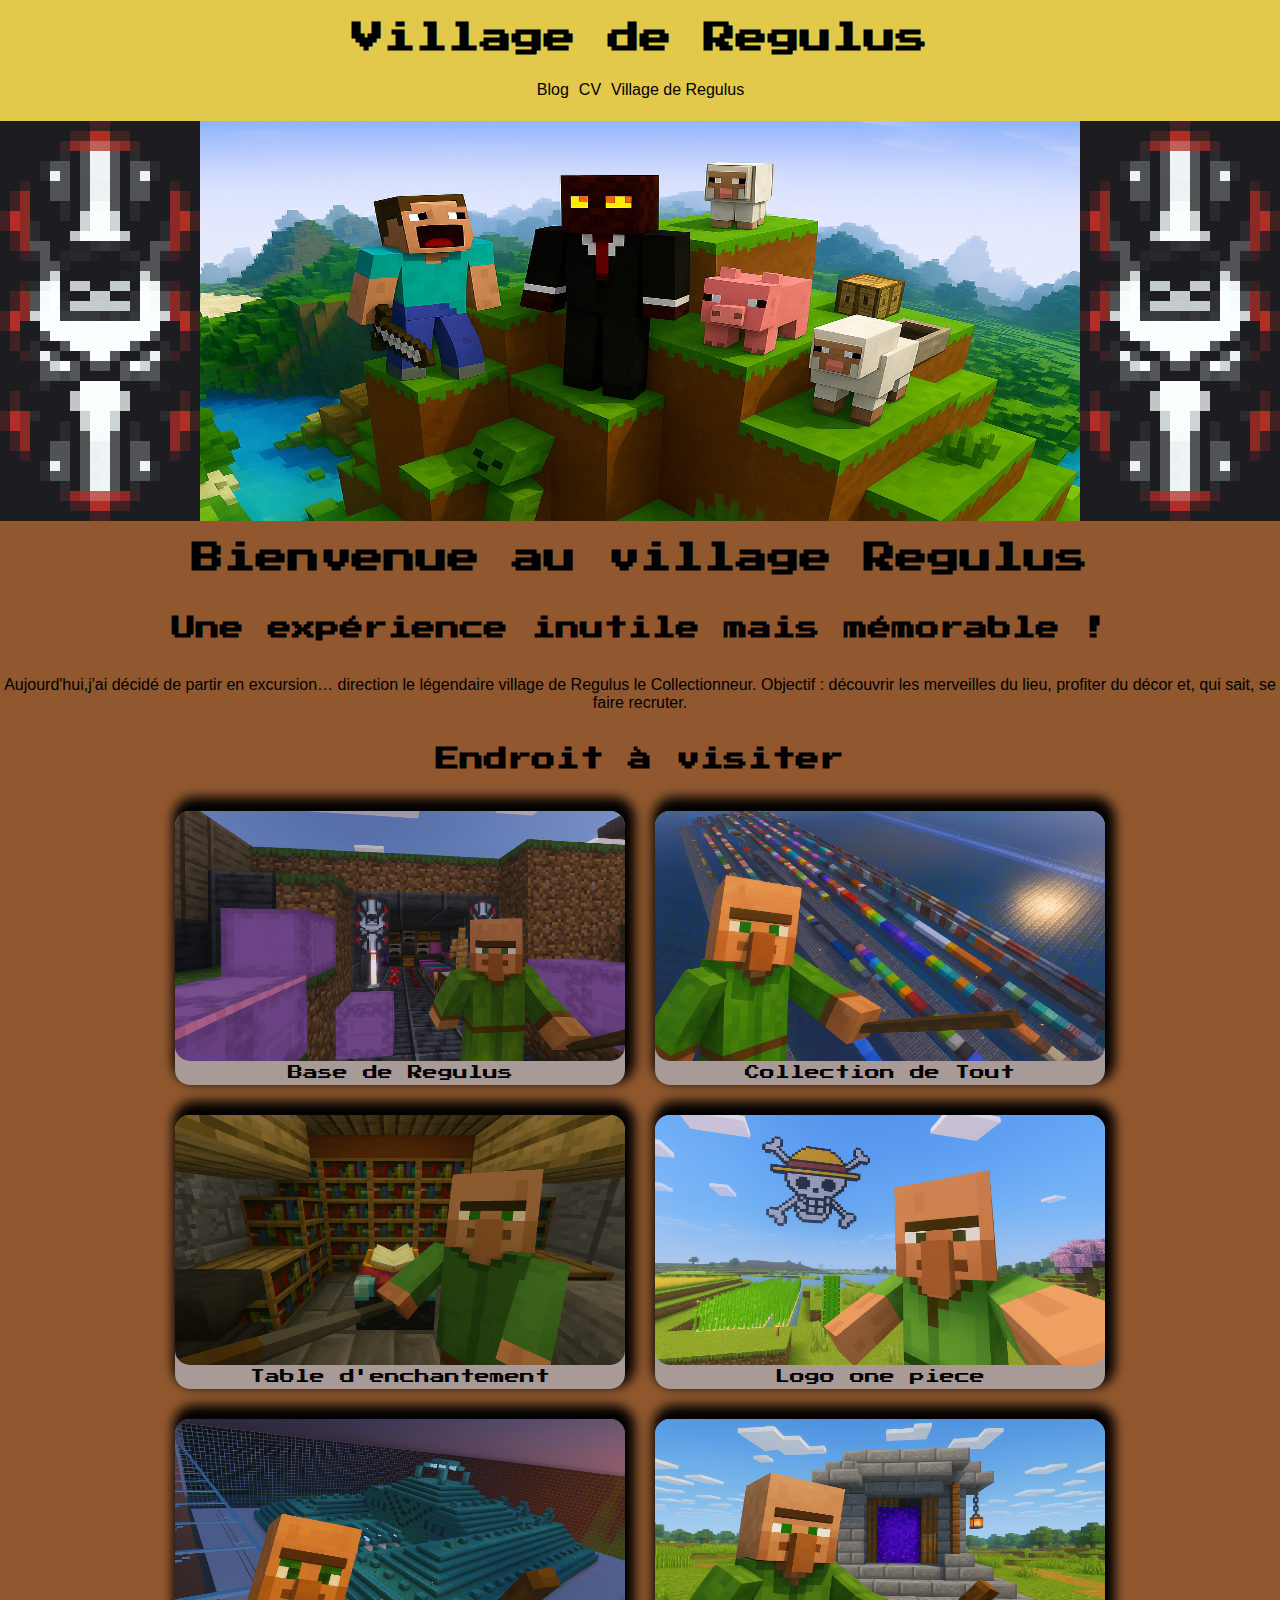
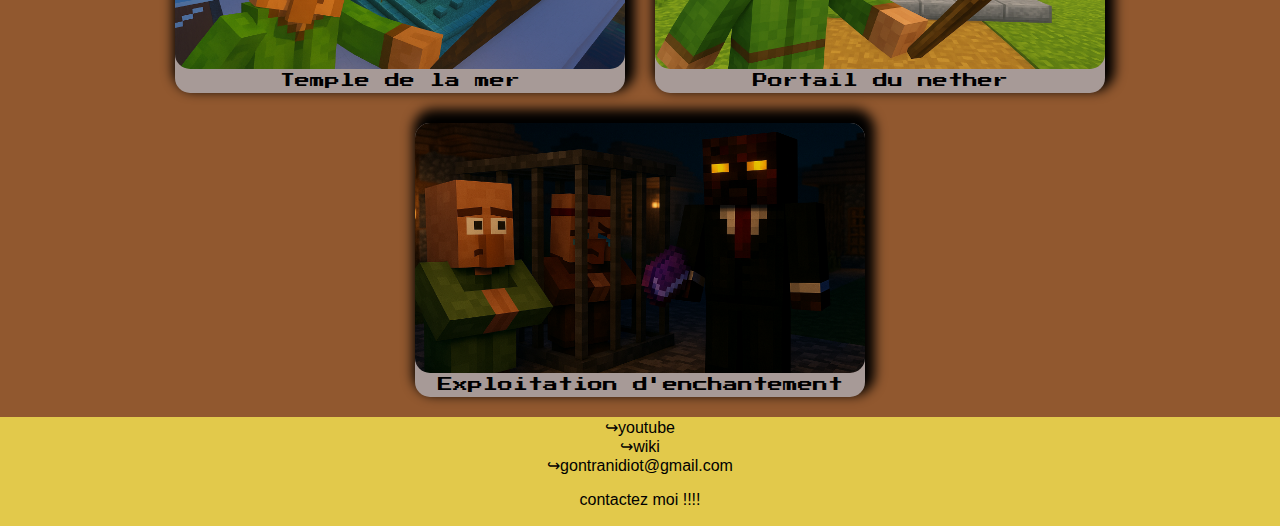
<file: html/village.html>
<!DOCTYPE html>
<html lang="en">

<head>
    <meta charset="UTF-8">
    <meta name="viewport" content="width=device-width, initial-scale=1.0">
    <title>village</title>
    <link rel="stylesheet" href="/style.css">
    <link href="https://fonts.googleapis.com/css2?family=Press+Start+2P&display=swap" rel="stylesheet">
</head>

<body>
    <nav>
        <h1>Village de Regulus</h1>
        <ul>
            <li><a href="/index.html">Blog</a></li>
            <li><a href="cv.html">CV</a></li>
            <li><a href="village.html">Village de Regulus</a></li>
        </ul>
    </nav>

    <div class="img_haut">
        <img src="/img/ban-skull.png" alt="">
        <img  id="baniere" src="/img/baniere.png" alt="">
        <img src="/img/ban-skull.png" alt="">
    </div>
    <div class="hero">
        <h1>Bienvenue au village Regulus</h1>
        <h2>Une expérience inutile mais mémorable !</h2>
        <p>
            Aujourd'hui,j'ai décidé de partir en excursion… direction le légendaire village de Regulus le Collectionneur.
            Objectif : découvrir les merveilles du lieu, profiter du décor et, qui sait, se faire recruter.
        </p>
        <h2>Endroit à visiter</h2>
    </div>
    <div class="Endroit">
        <a href="/html/base.html">
            <div>
                <img src="/img/idiot base.png" alt="">
                <figcaption>Base de Regulus</figcaption>
            </div>
        </a>
        <a href="/html/collection.html">
            <div>
                <img src="/img/idiot collection.png" alt="">
                <figcaption>Collection de Tout</figcaption>
            </div>
        </a>
        <a href="/html/enchantement.html">
            <div>
                <img src="/img/idiot enchant.png" alt="">
                <figcaption>Table d'enchantement</figcaption>
            </div>
        </a>
        <a  href="/html/op.html">
            <div>
                <img src="/img/idiot op.png" alt="">
                <figcaption>Logo one piece</figcaption>
            </div>
        </a>
        <a href="/html/temple.html">
            <div>
                <img src="/img/idiot temple.png" alt="">
                <figcaption>Temple de la mer</figcaption>
            </div>
        </a>
        <a href="/html/nether.html">
            <div>
                <img src="/img/idiot nether.png" alt="">
                <figcaption>Portail du nether</figcaption>
            </div>
        </a>
        <a href="/html/exploitation.html">
            <div>
                <img src="/img/reg.png" alt="">
                <figcaption>Exploitation d'enchantement</figcaption>
            </div>
        </a>

    </div>
    <footer>

        <div class="link">
            <a href="https://www.youtube.com/watch?v=K6Cpxjx2oUg">↪youtube</a>
            <a href="https://minecraftfanon.fandom.com/wiki/Village_idiot">↪wiki</a>
            <a href="">↪gontranidiot@gmail.com</a>
        </div>
        <p>contactez moi !!!!</p>
    </footer>
</body>

</html>
</file>
<file: style.css>
body{
    font-family: sans-serif;
    background-color: #91582f ;

    padding: 0;
    margin: 0;
}
h1,h2,h3{
    font-weight: bold;
    font-family: 'Press Start 2P', cursive;

}
nav{
    text-align: center;
    background-color: rgb(226, 201, 75);
    padding: 1px;
}
nav>ul{
    display:flex;
    flex-direction: row;
    justify-content: center;
    margin-left: -39px;

}
li{
    list-style: none;
    padding: 5px;
}
a{
    text-decoration: none;
    color: black;
}
.head{
    display: flex;
    flex-direction: row;

    align-items: center; 
    justify-content: center;
}
.head>img{
    width: 40%; 
    margin: 40px;
    margin-left: 5px;
    margin-right: 5%;


}
.haut{
    display: flex;
    flex-direction: row;
    align-items: center;
    justify-content: space-around;
    margin: 15px;
    margin-top: 20px;
    margin-bottom: 20px;
    
}
.haut>img{
    border-radius: 15px;
    background-color: antiquewhite;
    box-shadow: 6px -6px 6px;
    transition: 2s;
}
.haut>img:hover{
    background-color: rgb(12, 105, 105);
    transition: 2s;
}
section{
    border: 4px solid black;
    box-shadow: 6px 6px 0px #000;
    margin: 5px;
    /*padding: 10px; */
    padding-top: 0px;
    width: 33%;
    background-color: burlywood;
}
section p{
    margin: 10px;
}
.exp{
    display: flex;
    flex-direction: column;
    align-items: center;
    background-color: burlywood;
    margin-left: 15%;
    margin-right: 15%;
    border-radius: 25px;
    border: 4px solid black;
}
.hero{
    display: flex;
    flex-direction: column;
    text-align: center;
    
}
.tags{
    display: flex;
    justify-content: flex-end;
}
.tag{
    margin: 5px;
}
.img_haut{
    display: flex;
    flex-direction: row;
}
.img_haut>img{

    height: 25em;
}
#baniere{
    width:100%;
}
.Endroit{
    display: flex;
    flex-direction: row;
    flex-wrap: wrap;
    margin: 5px;
    justify-content: center;
}
.Endroit>a>div{
    text-align: center;
    margin: 15px;
    background-color:rgb(167, 154, 151) ;
    box-shadow: 4px -8px 12px 6px;
    border-radius: 15px;
}

.Endroit>a>div>img{    
    width: 450px;
    border-radius: 15px;
}

figcaption{
    font-family: 'Press Start 2P', cursive;
    font-size: 15px;
    padding-bottom: 5px; ;
}
.post{
    display: flex;
    flex-direction: row;
    margin-top: 20px;
    margin-bottom: 20px;
}
.matiere{
    display: flex;
    flex-direction: row;
    margin-left: -30px;
}
div img{
    width: 250px;
    height: 250px;
}
.text{
    margin: 10px;
}

span{
    background-color: gray;
    border-radius: 10px;
    padding: 4px;
    border-style:solid;
}
span:hover{
    background-color: rgb(98, 144, 30);
    transition: 1s;
}
footer{
    
    text-align: center;
    background-color: rgb(226, 201, 75);
    padding: 1px;
}
.link{
    display: flex;
    flex-direction: column;
    
}
.presentation{
    display: flex;
    flex-direction: row;
    margin: 15px;
    padding: 10px;
}
.presentation>img{
    height: 300px;
    width: 400px;
}

footer>p{
    text-align: center;
}
</file>
